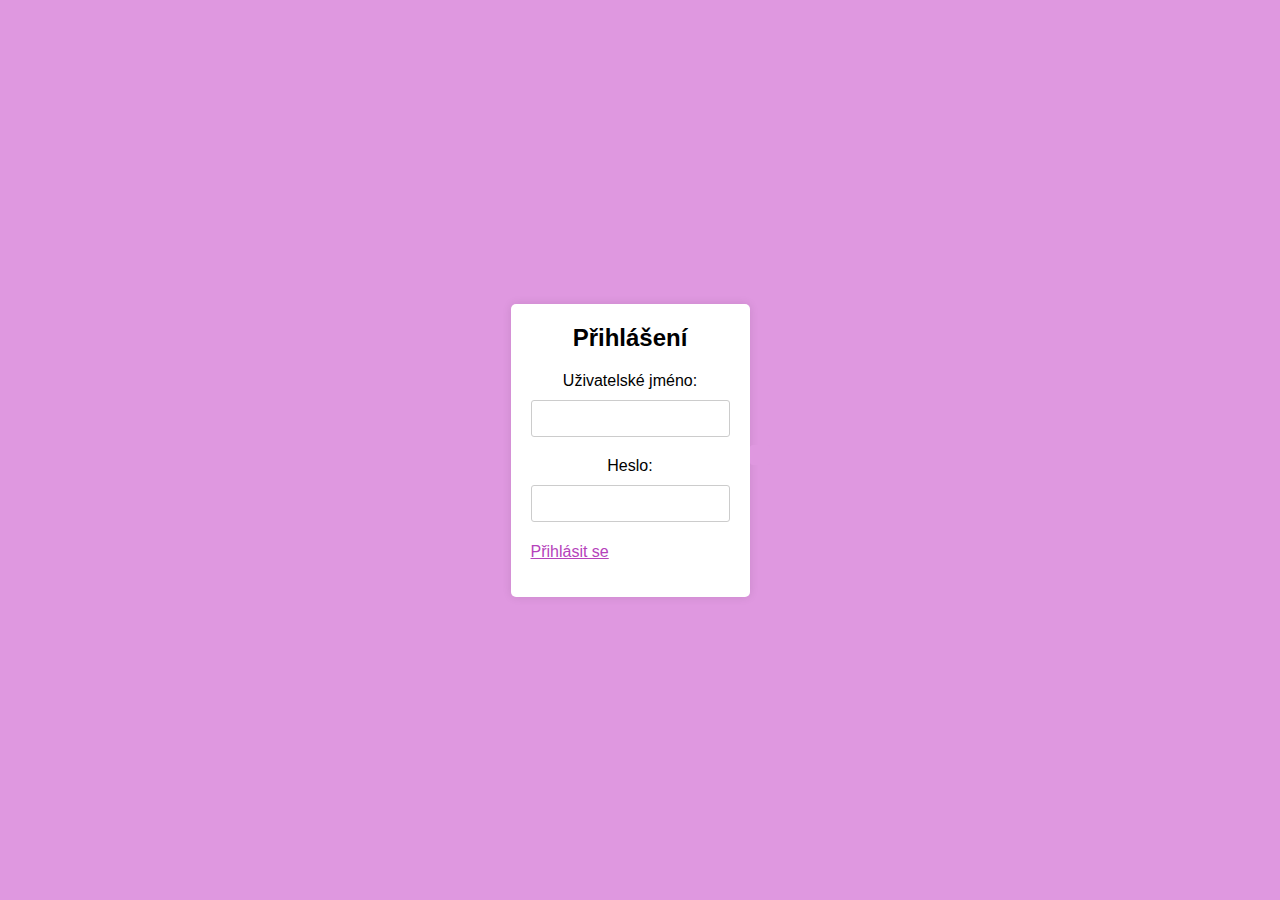
<file: index.html>
<!DOCTYPE html>
<html lang="en">
<head>
    <meta charset="UTF-8">
    <meta http-equiv="X-UA-Compatible" content="IE=edge">
    <meta name="viewport" content="width=device-width, initial-scale=1.0">
    <title>Systém online rezervací</title>
    <link rel="stylesheet" href="style.css">
</head>
<body>
   
    <div class="login-container">
        <form id="loginForm" class="login-form">
            <h2>Přihlášení</h2>
            <div class="input-group">
                <label for="username">Uživatelské jméno:</label>
                <input type="text" id="username" name="username" required>
            </div>
            <div class="input-group">
                <label for="password">Heslo:</label>
                <input type="password" id="password" name="password" required>
            </div>
            <p><a style="color: #b542bb;" href="index2.html" class="nav-link" href="#">Přihlásit se</a></p>
        </form>
        <div id="loginMessage" class="login-message"></div>
    </div>
    <style>
        .form {
        max-width: 400px;
        margin: 0 auto;
        padding: 20px;
        border: 1px solid #cc7edd;
        border-radius: 5px;
        background-color: rgb(203, 80, 203);
    }
    </style>
    <script>
        document.getElementById("loginForm").addEventListener("submit", function(event) {
            event.preventDefault();
    
            var username = document.getElementById("username").value;
            var password = document.getElementById("password").value;
    
           
            var savedPassword = localStorage.getItem(username);
    
            if (!savedPassword || savedPassword !== password) {
                document.getElementById("loginMessage").textContent = "Neplatné uživatelské jméno nebo heslo.";
            } else {
                document.getElementById("loginMessage").textContent = "Přihlášení úspěšné.";
            
            }
        });
    </script>
    <style>
        body {
            font-family: Arial, sans-serif;
        }
        .form {
            max-width: 400px;
            margin: 0 auto;
            padding: 20px;
            border: 1px solid #cc48c3;
            border-radius: 5px;
            background-color: #c952b7;
        }
        input[type="text"],
        input[type="password"] {
            width: 100%;
            padding: 10px;
            margin: 5px 0;
            box-sizing: border-box;
        }
        button {
            width: 100%;
            padding: 10px;
            margin-top: 10px;
            background-color: #b542bb;
            color: white;
            border: none;
            border-radius: 5px;
            cursor: pointer;
        }
        button:hover {
            background-color: #b542bb;
        }
    </style>

        
</body>
</html>
</file>
<file: style.css>
.body{
    background-color: #df98e0;
}


body {
    font-family: Arial, sans-serif;
    background-color: #df98e0;
    margin: 0;
    padding: 0;
}

.login-container {
    display: flex;
    justify-content: center;
    align-items: center;
    height: 100vh;
}

.login-form {
    max-width: 300px;
    padding: 20px;
    border-radius: 5px;
    background-color: #fff;
    box-shadow: 0 0 10px rgba(0, 0, 0, 0.1);
}

.login-form h2 {
    margin-top: 0;
    margin-bottom: 20px;
    text-align: center;
}

.input-group {
    margin-bottom: 15px;
    text-align: center;
}

.input-group label {
    display: block;
    margin-bottom: 5px;
    text-align: center;
}

.input-group input[type="text"],
.input-group input[type="password"] {
    width: 100%;
    padding: 10px;
    border: 1px solid #ccc;
    border-radius: 3px;
    box-sizing: border-box;
    text-align: center;
}

button {
    width: 100%;
    padding: 10px;
    background-color: #d763d9;
    color: white;
    border: none;
    border-radius: 3px;
    cursor: pointer;
    transition: background-color 0.3s;
    text-align: center;
}

button:hover {
    background-color: #df98e0;
    text-align: center;
}

.login-message {
    margin-top: 10px;
    padding: 10px;
    text-align: center;
    background-color: #df98e0;
    color: white;
    border-radius: 3px;
}
</file>
